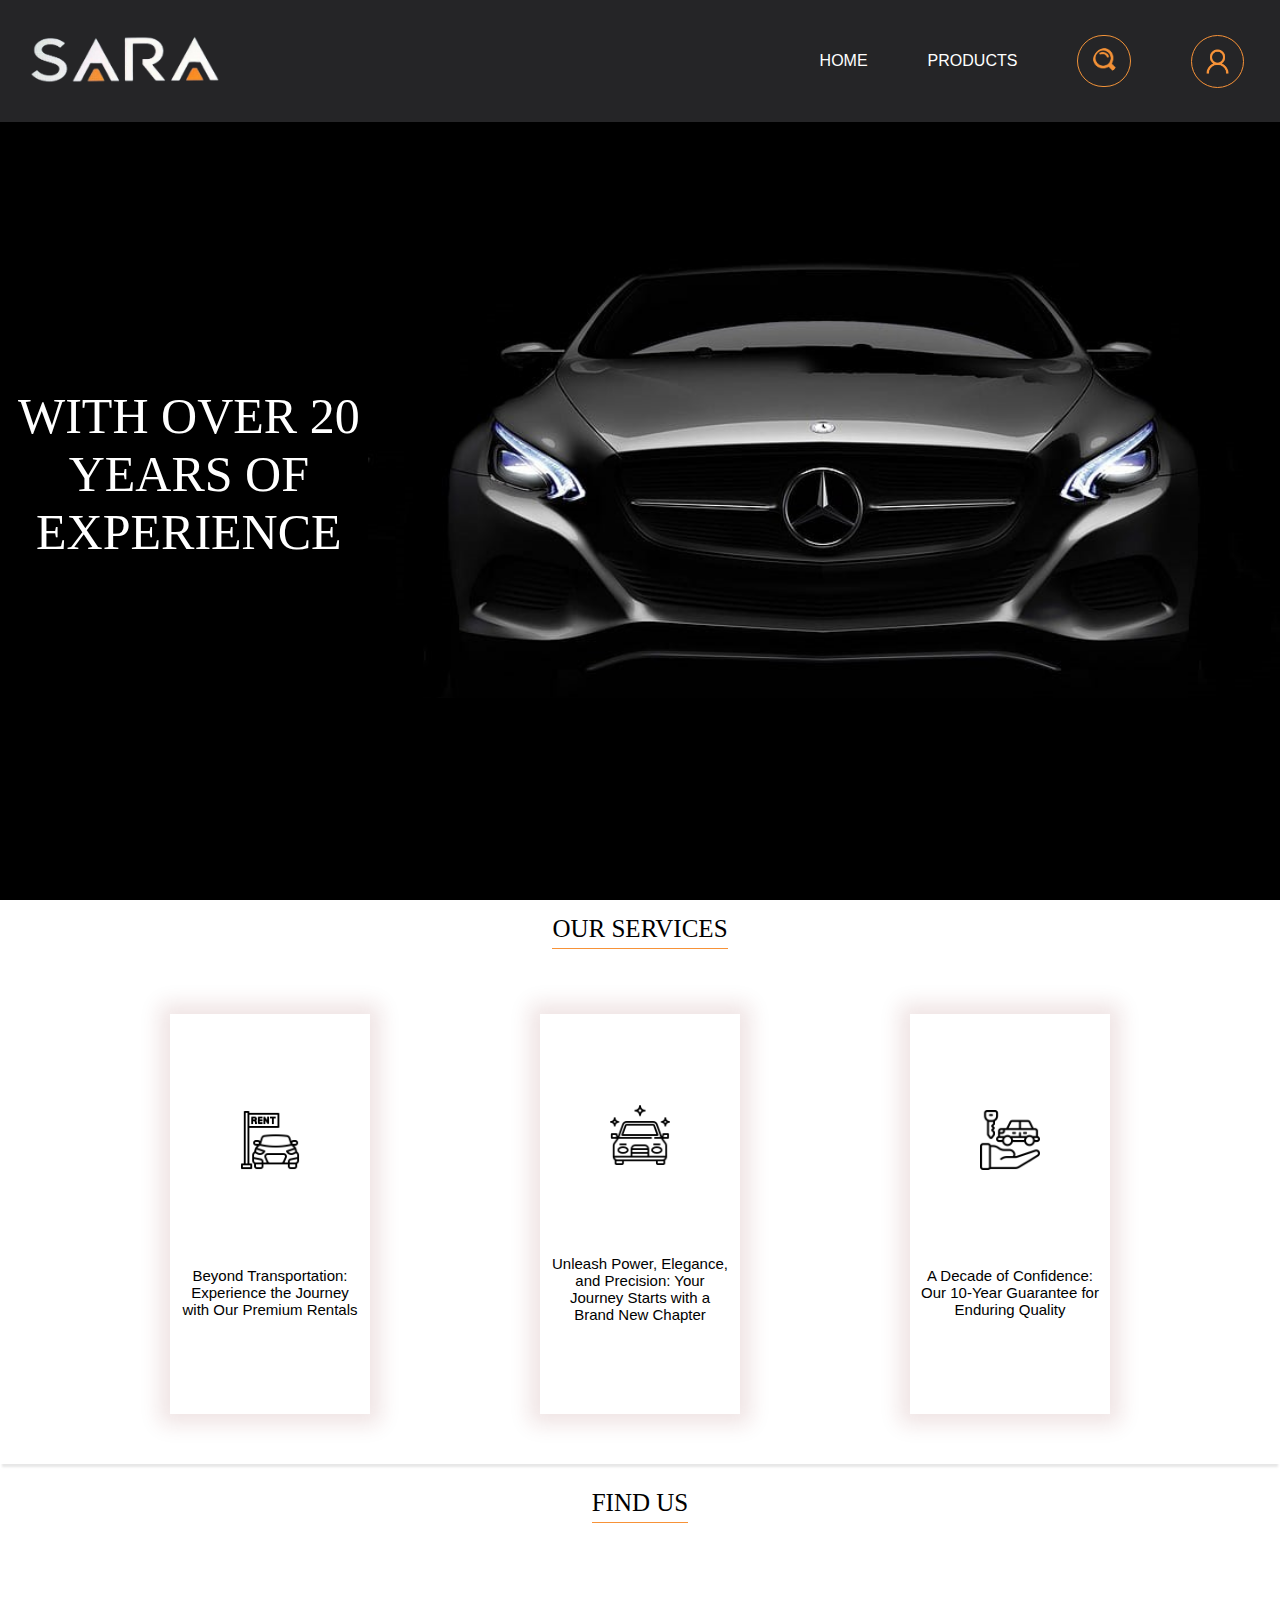
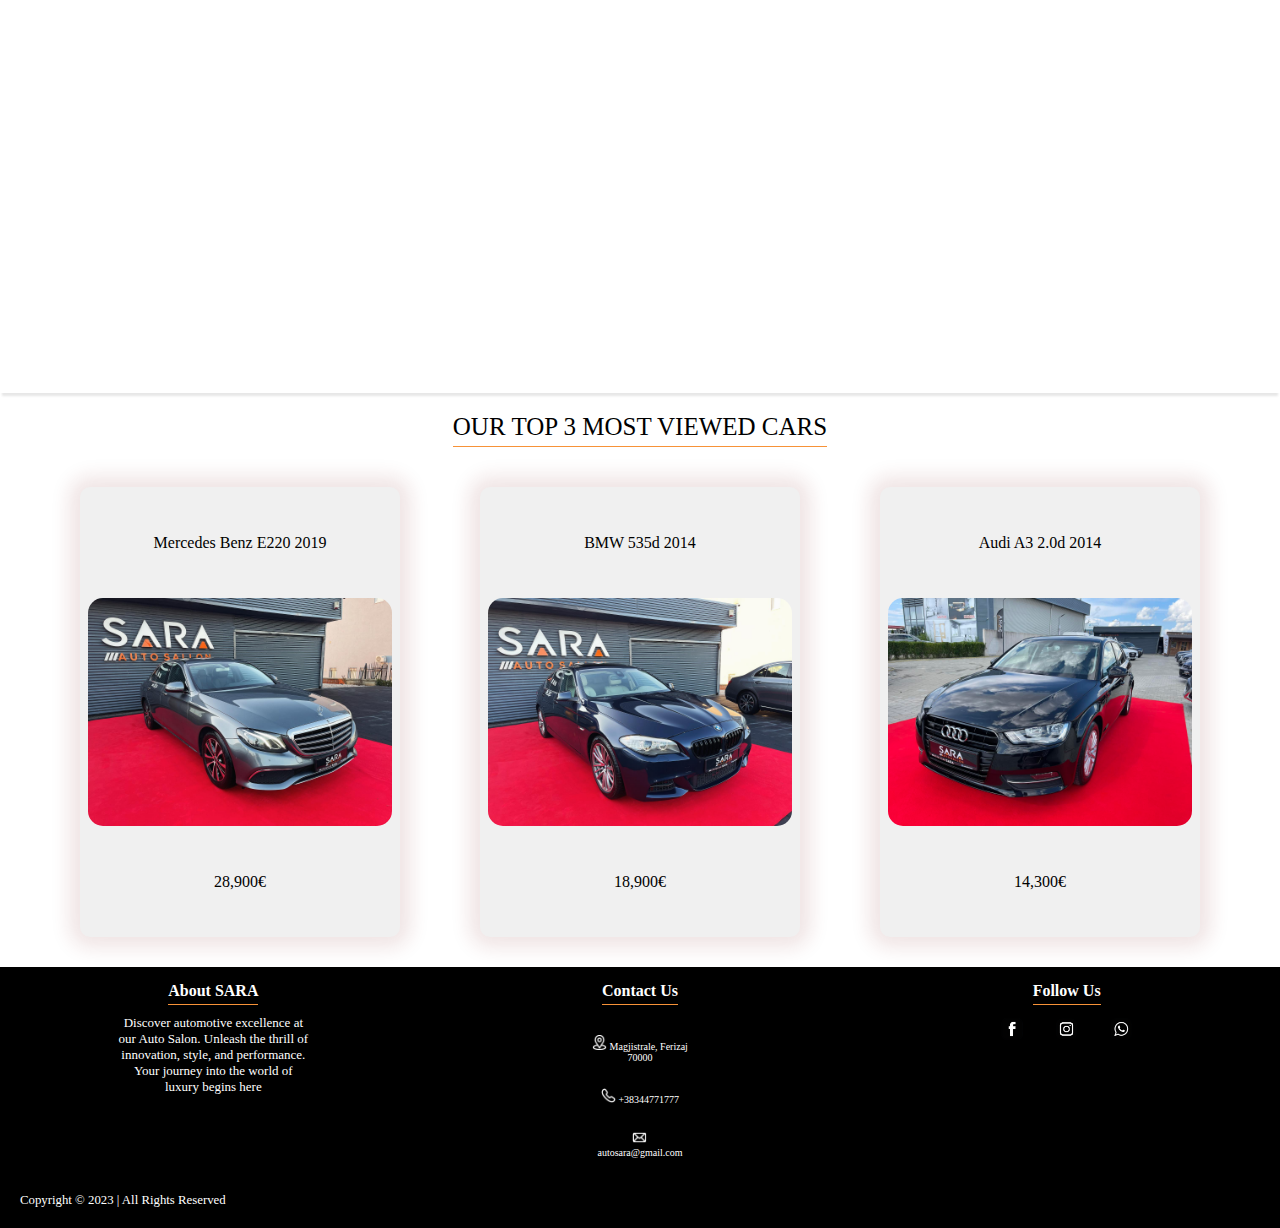
<file: index.html>
<!DOCTYPE html>
<html lang="en">
<head>
    <meta charset="UTF-8">
    <meta name="viewport" content="width=device-width, initial-scale=1.0">
    <title>AutoSalloni Sara</title>
    <link rel="stylesheet" href="style.css">
</head>
<body>
    <header>
        <a href="index.html"><img src="fotot/Sara-logo.png" alt="logo" class="logo"></a>
        <nav>
            <ul class="nav__links">
                <li><a href="index.html">HOME</a></li>
                <li><a href="productList.html">PRODUCTS</a></li>
                <li>
                  <div class = "search-div">
                    <input type="text" class="search_box" placeholder="Search here">
                    <img src="fotot/search_logo.png" alt="serach box logo" class="search-logo">
                  </div>
                </li>
                <li>
                  <a href="log-in.html">
                    <img src="fotot/user-logo.png" alt="user" class="user-logo">
                  </a>
                </li>
            </ul>
        </nav>
    </header>

    <div class="slider-div">
      <!-- <div class="text-slider">
        
      </div> -->
      <p id="p-slider">WITH OVER 20 YEARS OF EXPERIENCE</p>
      <!-- <div class="car-div"> -->
        <img src="fotot/car-slider.jpg" alt="car" id="car-slider">

        <p id = "p-slider2">WE GIVE YOU TRUST AND COMFORT</p>
      <!-- </div> -->

      <!-- <div class="div-dots">
        <span class = "dot" id = "dot1" onclick="leftCar()"></span>
        <span class = "dot" id = "dot2" onclick="rightCar()"></span>
      </div> -->
    </div>


    <div class="introduction">
      <div class="info">

        <div class="serviceDiv">

          <div class="spanDiv">
            <span>OUR SERVICES</span>
          </div>
          <div class="services">
            <!-- <p>OUR SERVICES</p> -->
            <div class="ser">
              <img src="fotot/services/3.png" alt="" class="servImg">
              <p>Beyond Transportation: Experience the Journey with Our Premium Rentals</p>
            </div>
            <div class="ser">
              <img src="fotot/services/2.png" alt="" class="servImg">
              <p>Unleash Power, Elegance, and Precision: Your Journey Starts with a Brand New Chapter</p>
            </div>
            <div class="ser">
              <img src="fotot/services/1.png" alt="" class="servImg">
              <p>A Decade of Confidence: Our 10-Year Guarantee for Enduring Quality</p>
            </div>
          </div>
        </div>
        <div class="map">
          <p>FIND US</p>
          <iframe src="https://www.google.com/maps/embed?pb=!1m18!1m12!1m3!1d2945.2537392624895!2d21.154287375695997!3d42.42233363116564!2m3!1f0!2f0!3f0!3m2!1i1024!2i768!4f13.1!3m3!1m2!1s0x13547f6d26de7507%3A0xb57f0fddeda9ad59!2sAutosallon%20%22Sara%22!5e0!3m2!1sen!2s!4v1700997693167!5m2!1sen!2s" width="600" height="450" style="border:0;" allowfullscreen="" loading="lazy" referrerpolicy="no-referrer-when-downgrade"></iframe>

        </div>


        <div class="trend">
          <div class="trendSpan">
            <span>OUR TOP 3 MOST VIEWED CARS</span>
          </div>
          <div class="carDiv">
            <div class="car">
              <p>Mercedes Benz E220 2019</p>
              <img src="MainPagePhotos/Photo5.jpg" alt="Car photo">
              <p>28,900€</p>
            </div>
            <div class="car">
              <p>BMW 535d 2014</p>
              <img src="MainPagePhotos/Photo6.jpg" alt="Car photo">
              <p>18,900€</p>
            </div>
            <div class="car">
              <p>Audi A3 2.0d 2014</p>
              <img src="MainPagePhotos/Photo9.jpg" alt="Car photo">
              <p>14,300€</p>
            </div>
          </div>
        </div>

        <footer>
          <div class="upDiv">
            <div class="footerDiv">
              <a class="titleFooter">About SARA</a>
              <p class="aboutP">Discover automotive excellence at our Auto Salon. Unleash the thrill of innovation, style, and performance. Your journey into the world of luxury begins here</p>
            </div>
            <div class="footerDiv">
              <a class="titleFooter">Contact Us</a>
              <div class="contact" >
                <!-- <div class="left"> -->
                    
                    
                    
                <!-- </div> -->
                <div class="right"">
                  <p><img src="fotot/contact/Lokacioni.webp" alt="Lokacioni-Logo"> Magjistrale, Ferizaj 70000</p>
                  <p><img src="fotot/contact/Tel.png" alt="Tel logo"> +38344771777</p>
                  <p><img src="fotot/contact/Email.png" alt="Email logo"> autosara@gmail.com</p>
                </div>
                
              </div>
            </div>
            <div class="footerDiv">
              <a class="titleFooter">Follow Us</a>
              <div class="social">
                <a href="#"><img src="fotot/social/facebook.png" alt="facebook"></a>
                <a href="#"><img src="fotot/social/instagram.png" alt="instagram"></a>
                <a href="#"><img src="fotot/social/whatsup.png" alt="whatsup"></a>
              </div>
            </div>
          </div>

          <div class="downDiv">
            <p>Copyright © 2023 | All Rights Reserved</p>
            
          </div>
        </footer>
      </div>
      
    </div>

    

    <script>

      function rightCar(){
        document.getElementById("dot1").style.backgroundColor = "black";
        document.getElementById("dot2").style.backgroundColor = "white";
        let p = document.getElementById("p-slider").style; 
        let car = document.getElementById("car-slider").style;
        car.marginRight = "50%";
        p.display = "none";

      }

      function leftCar(){
        document.getElementById("dot2").style.backgroundColor = "black";
        document.getElementById("dot1").style.backgroundColor = "white";
      }

      let inicialNavSize = document.getElementsByTagName('header')[0].style.height;
      window.addEventListener('scroll', () => {
        if (pageYOffset > 600) {
          document.getElementsByTagName('header')[0].style.height = '30px';        
        }
        else {
          document.getElementsByTagName('header')[0].style.height = inicialNavSize;
          document.getElementsByTagName('header')[0].style.backgroundColor = 'black'  
        }
      })


    </script>

    
    
</body>
</html>
</file>
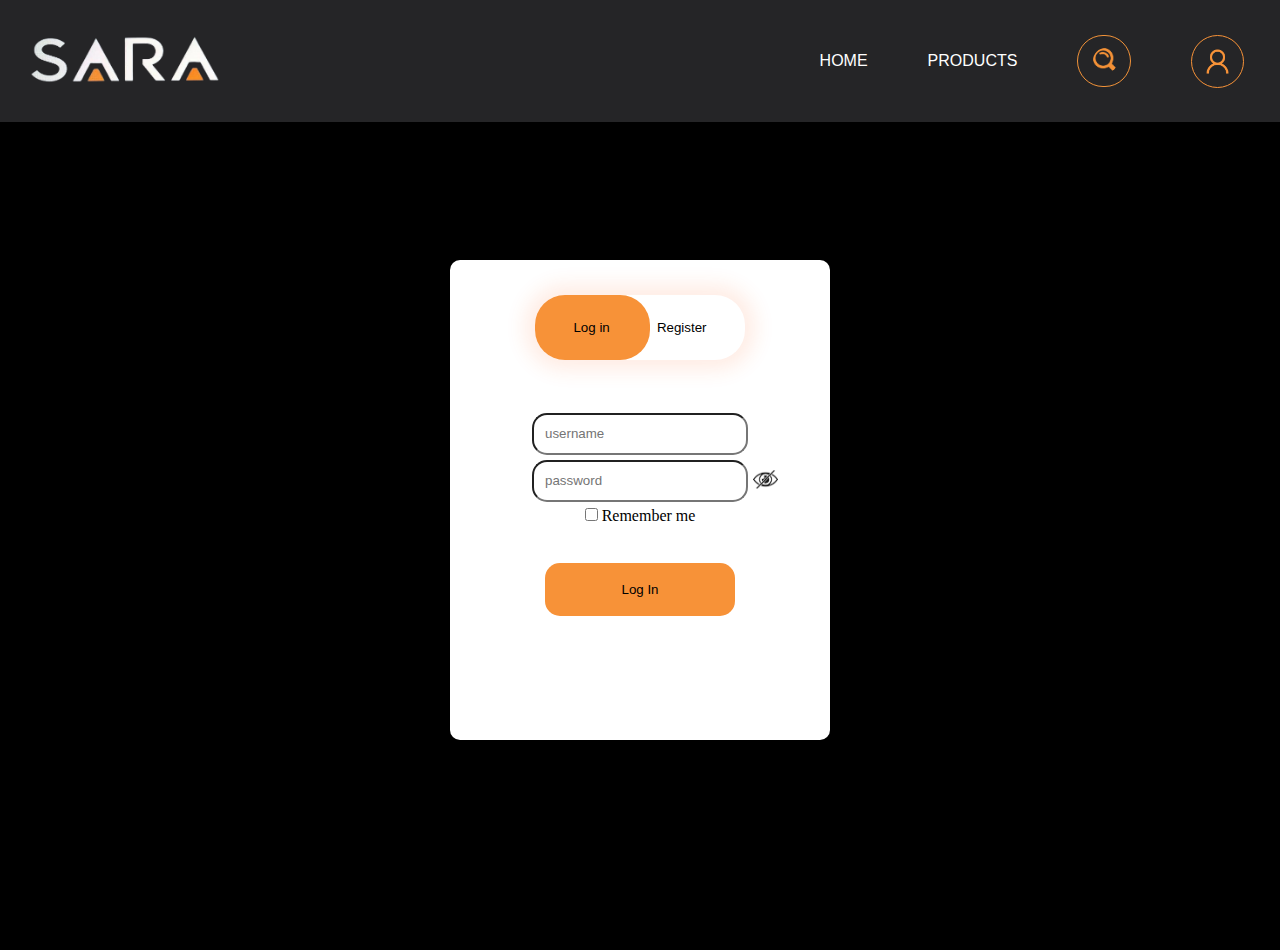
<file: log-in.html>
<!DOCTYPE html>
<html lang="en">
<head>
  <meta charset="UTF-8">
  <meta name="viewport" content="width=device-width, initial-scale=1.0">
  <title>Log in</title>
  <link rel="stylesheet" href="style.css">
</head>
<body>
  <header>
    <a href="index.html"><img src="fotot/Sara-logo.png" alt="logo" class="logo"></a>
    <nav>
        <ul class="nav__links">
            <li><a href="index.html">HOME</a></li>
            <li><a href="productList.html">PRODUCTS</a></li>
            <li>
              <div class = "search-div">
                <input type="text" class="search_box" placeholder="Search here">
                <img src="fotot/search_logo.png" alt="serach box logo" class="search-logo">
              </div>
            </li>
            <li>
              <a href="log-in.html">
                <img src="fotot/user-logo.png" alt="user" class="user-logo">
              </a>
            </li>
        </ul>
    </nav>
</header>


  <div class="container">
    <div class="log-in">
      <div class="shadoww">
        <div class="selected"></div>
        <button class="log-reg-btn" onclick="login()">Log in</button>
        <button class = "log-reg-btn" onclick="register()">Register</button>
      </div>
      
      <br>
      <form action="loginForm" id = "loginForm">
        <input type="text" name="username" class= "login-input" id="usernameLogin" placeholder="username"><br>
        <input type="password" name="password" class= "login-input" id="passwordLogin" placeholder="password">
        
        <img src="fotot/pass-hide.png" alt="can't see" id="hiddenEyeL" onclick="eyeHidden(this)">
        <img src="fotot/pass-unhide.png" alt="can see" id="eyeShownL" onclick="eyeOfSauron(this)">
        <br>
  
        <input type="checkbox" name="remember-me?" >
        <label for="remember-me?">Remember me</label><br>
  
        <button class="submit-btn" id = "login-btn" type="submit">Log In</button>  
      </form>

      <form action="registerForm" id = "registerForm">
        <input type="text" name="username" class= "login-input" id="usernameRegister" placeholder="username"><br>
        <input type="text" name="email" class= "login-input" id="email" placeholder="email">
        <input type="password" name="password" class= "login-input" id="passwordRegister" placeholder="password">
        <img src="fotot/pass-hide.png" alt="can't see" id="hiddenEyeR" onclick="eyeHidden(this)">
        <img src="fotot/pass-unhide.png" alt="can see" id="eyeShownR" onclick="eyeOfSauron(this)">
        
        <br>
  
        <input type="checkbox" name="remember-me?" id="">
        <label for="remember-me?">Keep me logged in</label><br>
  
        <button class="submit-btn" id = "register-btn" type="submit">Register</button>  
      </form>

      </div>
  </div>
  




  <script>



    function login(){
      let divsSelect = document.getElementsByClassName("selected");
      let divSelect = divsSelect[0];
      divSelect.style.marginLeft = '0%';
      document.getElementById('registerForm').style.display = 'none';
      document.getElementById('loginForm').style.display = 'inline';
      perdoruesi.style.border = "2px solid black";
      fjalekalimi.style.border = "2px solid black";
      emailin.style.border = "2px solid black";
      perdoruesi.value = "";
      fjalekalimi.value = "";
      emailin.value = "";
      
    
    }

    function register(){
  
      let divsSelect = document.getElementsByClassName("selected");
      let divSelect = divsSelect[0];
      divSelect.style.marginLeft = '45%';  
      document.getElementById('registerForm').style.display = 'inline';
      document.getElementById('loginForm').style.display = 'none';
      perdoruesiLogin.style.border = "2px solid black";
      fjalekalimiLogin.style.border = "2px solid black";
      perdoruesiLogin.value = "";
      fjalekalimiLogin.value = "";
    

    }

    function eyeHidden(eye){
      if (eye.id == "hiddenEyeL") {
        document.getElementById('passwordLogin').type = 'text';
        eye.style.visibility = 'hidden';
        document.getElementById('eyeShownL').style.visibility = 'visible';

      }else {
        document.getElementById('passwordRegister').type = 'text';
        eye.style.visibility = 'hidden';
        document.getElementById('eyeShownR').style.visibility = 'visible';
      }
    }
    
    function eyeOfSauron(eye){
      if (eye.id == "eyeShownL"){
        document.getElementById('passwordLogin').type = 'password';
        eye.style.visibility = 'hidden';
        document.getElementById('hiddenEyeL').style.visibility = 'visible';
      }else {
        document.getElementById('passwordRegister').type = 'password';
        eye.style.visibility = 'hidden';
        document.getElementById('hiddenEyeR').style.visibility = 'visible';
      }
    }


    const perdoruesiLogin = document.getElementById('usernameLogin');
    const fjalekalimiLogin = document.getElementById('passwordLogin');

    const perdoruesi = document.getElementById('usernameRegister');
    const fjalekalimi = document.getElementById('passwordRegister');

    const emailin = document.getElementById('email'); 
    const formRegister = document.getElementById('registerForm');
    const formLogin = document.getElementById('loginForm');
    formRegister.addEventListener('submit', (e) => {
        e.preventDefault();


        const emailValid = (email) => {
          const emailRegex = new RegExp("[A-Za-z0-9._%+-]+@[A-Za-z0-9.-]+\.[A-Za-z]{1,63}$");
          return emailRegex.test(email.toLowerCase());
        }

        const passValid = (pass) => {
          const passRegex = new RegExp("^(?=.*?[A-Z])(?=(.*[a-z]){1,})(?=(.*[\d]){1,})(?=(.*[\W]){1,})(?!.*\s).{8,}$");
          return passRegex.test(pass);
        }

        let perdoruesiEkziston = () => {
          // Nga databaza
          return true;
        } 


        perdoruesi.style.border = perdoruesi.value === "" || !perdoruesiEkziston() ? "2px solid red" : "2px solid green";
        fjalekalimi.style.border = fjalekalimi.value === "" || !passValid(fjalekalimi.value) ? "2px solid red" : "2px solid green";
        emailin.style.border = emailin.value === "" || !emailValid(emailin.value) ? "2px solid red" : "2px solid green";
    
    })


    formLogin.addEventListener('submit', (e) => {
        e.preventDefault();

        const passValid = (pass) => {
          // Pass nga databaze shikohet a jane te njejte me passin e dhene nga user
        }

        let perdoruesiEkziston = () => {
          // Nga databaza
        } 

        perdoruesiLogin.style.border = perdoruesiLogin.value === "" ? "2px solid red" : "2px solid green";
        fjalekalimiLogin.style.border = fjalekalimiLogin.value === "" ? "2px solid red" : "2px solid green";
    

    })


  </script>

</body>
</html>
</file>
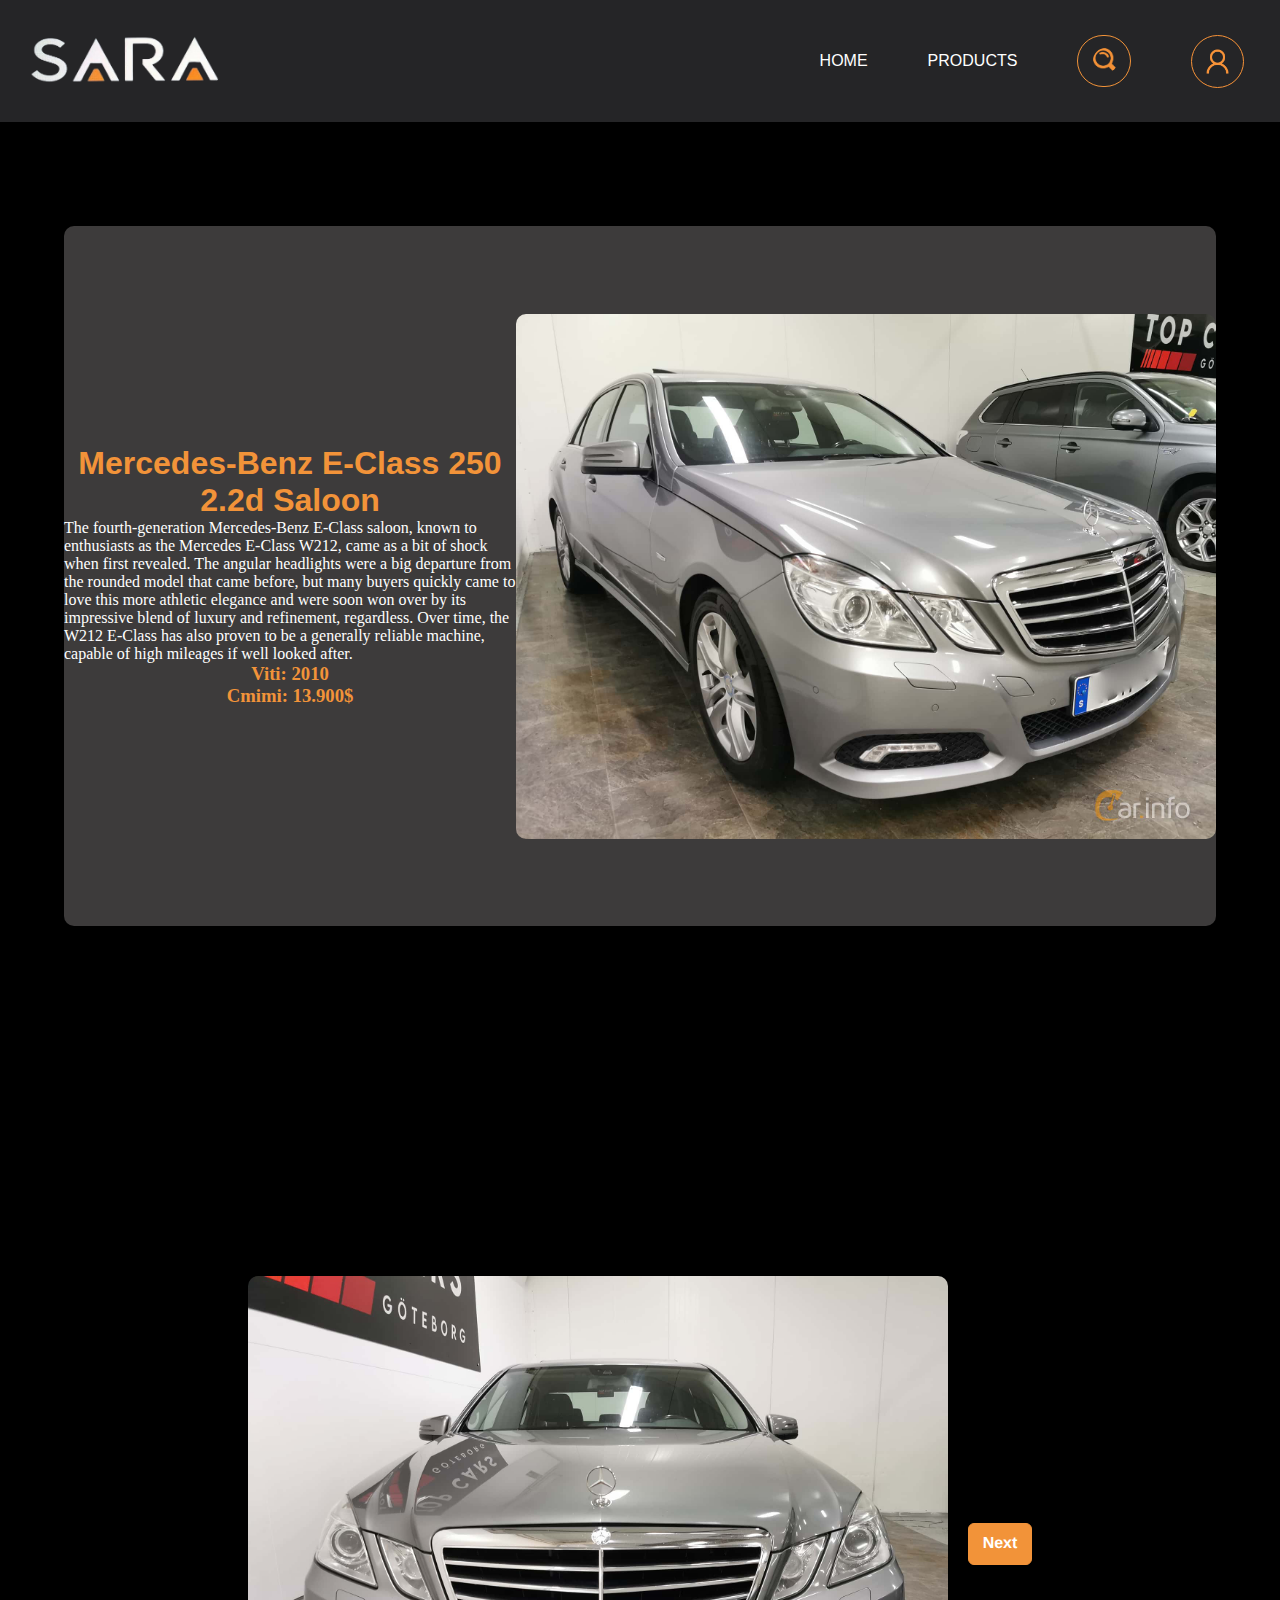
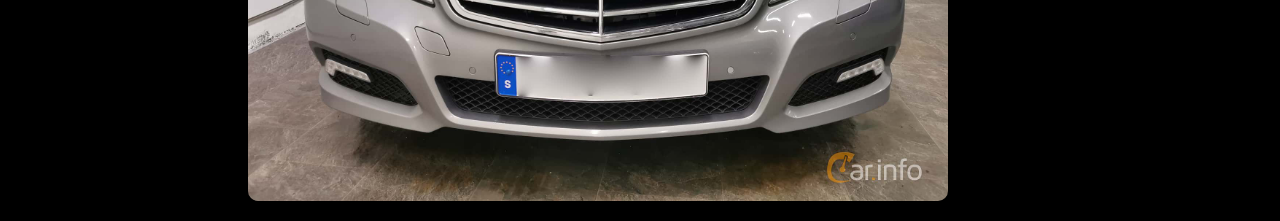
<file: parentCar.html>
<!DOCTYPE html>
<html lang="en">
<head>
    <meta charset="UTF-8">
    <meta name="viewport" content="width=device-width, initial-scale=1.0">
    <title>Document</title>
    <link rel="stylesheet" href="parentStyle.css">
    <link rel="stylesheet" href="style.css">

    <!-- slick slideshow image css  -->
    <!-- <link rel="stylesheet" href="slick/slick.css">
    <link rel="stylesheet" href="slick/slick-theme.css">
    <link rel="stylesheet" href="slideStyle.css"> -->

</head>
<body>
 


    <header>
    <a href="index.html"><img src="fotot/Sara-logo.png" alt="logo" class="logo"></a>
        <nav>
            <ul class="nav__links">
                <li><a href="index.html">HOME</a></li>
                <li><a href="productList.php">PRODUCTS</a></li>
                <li>
                  <div class = "search-div">
                    <input type="text" class="search_box" placeholder="Search here">
                    <img src="fotot/search_logo.png" alt="serach box logo" class="search-logo">
                  </div>
                </li>
                <li>
                  <a href="log-in.html">
                    <img src="fotot/user-logo.png" alt="user" class="user-logo">
                  </a>
                </li>
            </ul>
        </nav>
        </header>
        <main>
      </div>
          <div class="tekstiMeFoto">  
            <div class="teksti">
              <h1 style="display: inline;">Mercedes-Benz E-Class 250 2.2d Saloon</h1>
              <span>The fourth-generation Mercedes-Benz E-Class saloon, known to enthusiasts as the Mercedes E-Class W212, came as a bit of shock when first revealed. The angular headlights were a big departure from the rounded model that came before, but many buyers quickly came to love this more athletic elegance and were soon won over by its impressive blend of luxury and refinement, regardless.

                Over time, the W212 E-Class has also proven to be a generally reliable machine, capable of high mileages if well looked after.</span>
              <h3>Viti: 2010</h3>
              <h3>Cmimi: 13.900$</h3>
              
            </div>
              <!-- <div class="fotoja"> -->
                <img class="" src="parentCarPhotos/SlideShowTest/w212-2.jpg" alt="">
            <!-- </div> -->
            <div class = "product-slider">  
                     

                        
                        
                        
            </div>
          </div>
          <div class = "slide" id ="slide">
            <img src="parentCarPhotos/SlideShowTest/w212-1.jpg" alt="" onclick="openImage('parentCarPhotos/SlideShowTest/w212-1.jpg')">
          <button class = "nextButton"onclick="nextPhoto()">Next</button>

          </div>
          

          
          </div>
          
          </main>
          <div class="imageWrap">
            <div id = "imageWholeScreen" onclick = "clearImage()">
            </div>
          </div>
          
          <script type="text/javascript" src="script.js"></script>
    
</body>
</html>
</file>
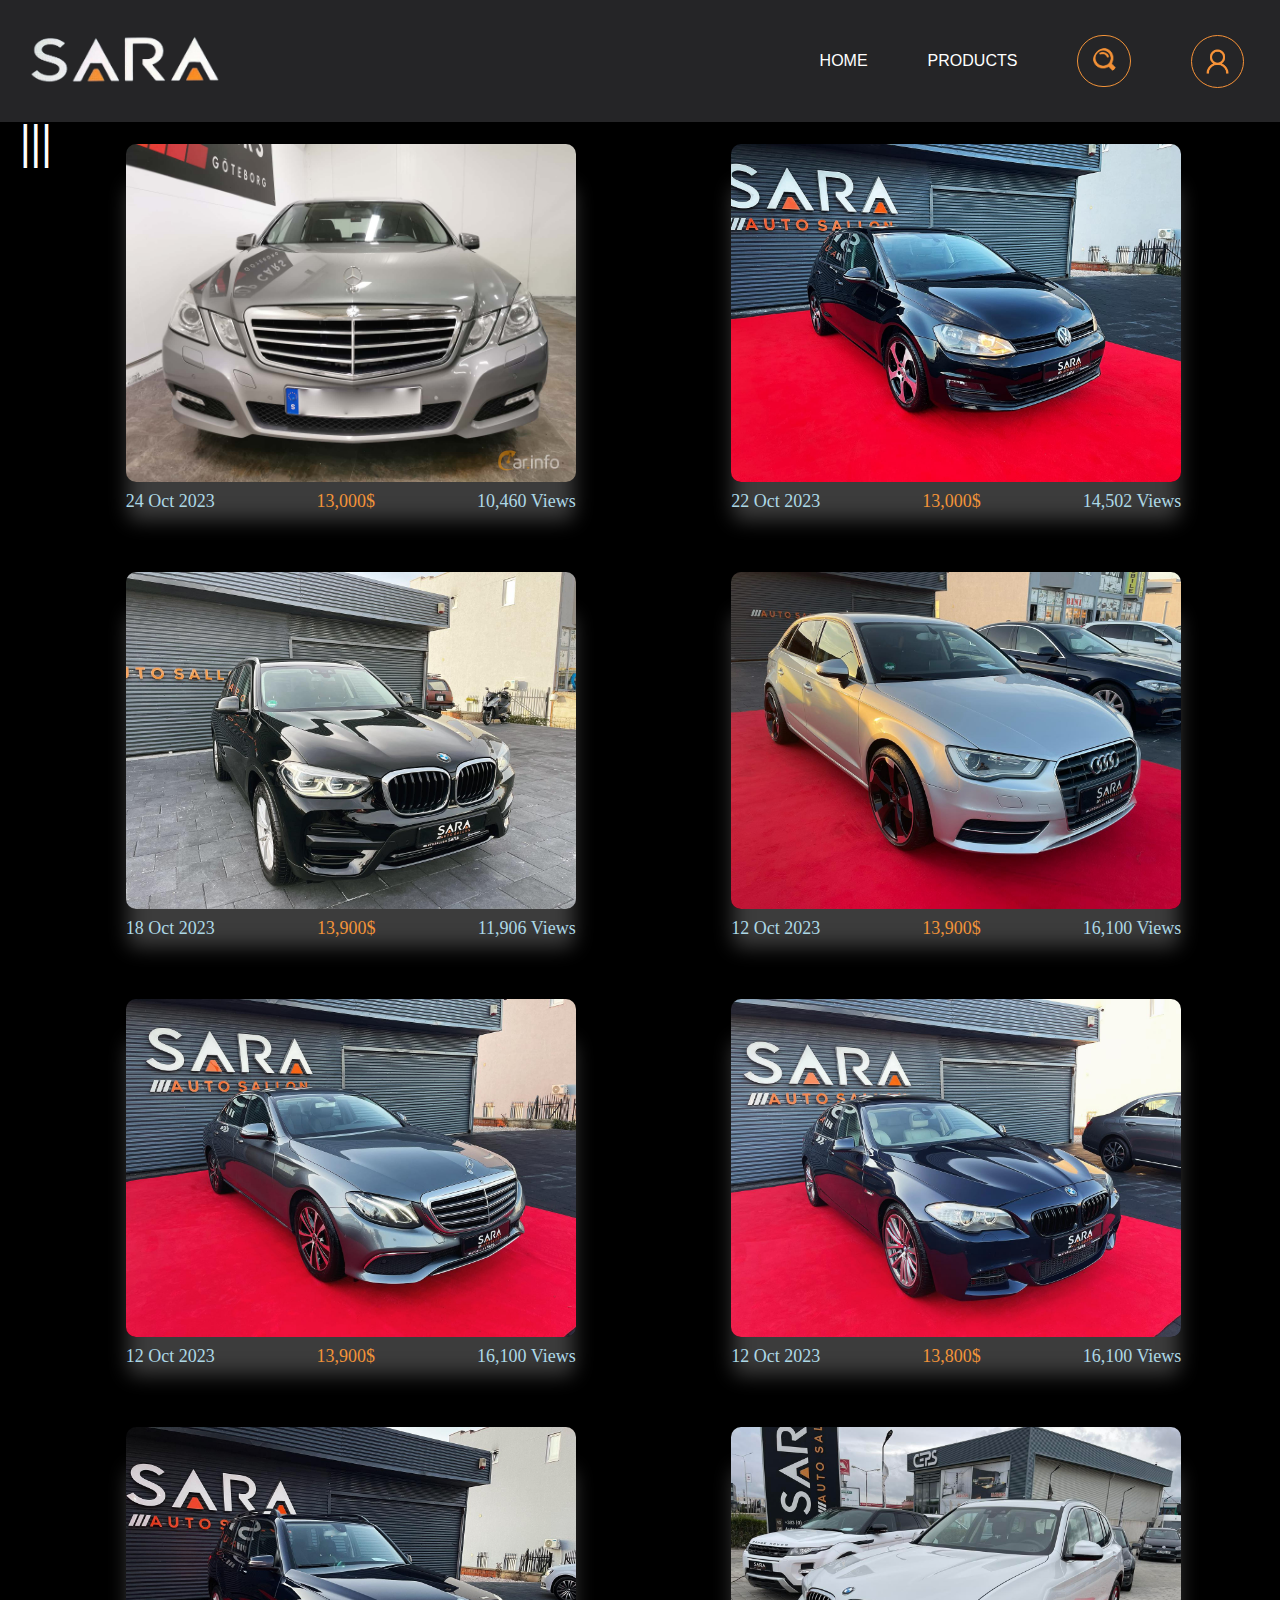
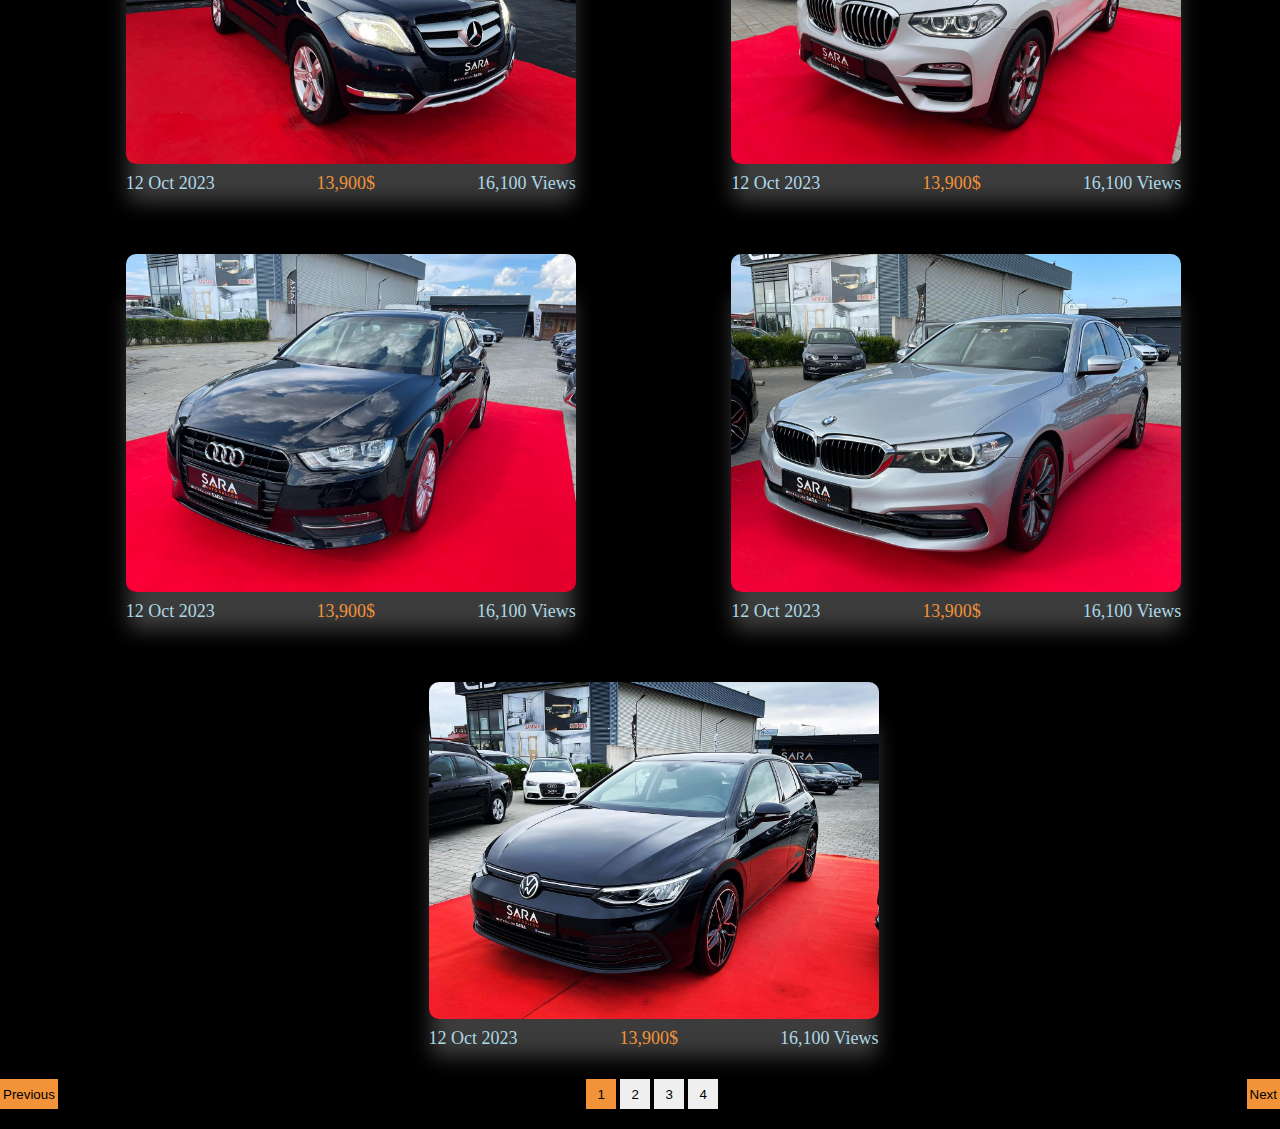
<file: productList.html>
<!DOCTYPE html>
<html lang="en">
<head>
    <meta charset="UTF-8">
    <meta name="viewport" content="width=device-width, initial-scale=1.0">
    <title>Detyra 4</title>
    <link rel="stylesheet" href="style.css">
    <link rel="stylesheet" href="stylePL.css">
</head>
<body>
    <header>
        <a href="index.html"><img src="fotot/Sara-logo.png" alt="logo" class="logo"></a>
        <nav>
            <ul class="nav__links">
                <li><a href="index.html">HOME</a></li>
                <li><a href="productList.html">PRODUCTS</a></li>
                <li>
                  <div class = "search-div">
                    <input type="text" class="search_box" placeholder="Search here">
                    <img src="fotot/search_logo.png" alt="serach box logo" class="search-logo">
                  </div>
                </li>
                <li>
                  <a href="log-in.html">
                    <img src="fotot/user-logo.png" alt="user" class="user-logo">
                  </a>
                </li>
            </ul>
        </nav>
    </header>
    <div class="test">

    <img src="parentCarPhotos/NavBarPush.jpg" class="fakePhoto">
    </div>
    <div id="sideBar">
        <div id = "menu" onclick="filter()">|||</div>
        <div id="options">
        <p>qmimi:</p>
        <input type="number" name="" class="inputLook" placeholder="From">
        <input type="number" name="" class="inputLook" placeholder="To">
        <br>
        <p>kilometrat:</p>
        <input type="number" name="" class="inputLook" placeholder="From">
        <input type="number" name="" class="inputLook" placeholder="To">
        <p>Viti i prodhimit:</p>
        <input type="number" name="" id="inputLook" placeholder="From">
        <p> RKS: </p>
        <input type="radio" name="drone" id="RksPo" value="Po">
        <label for="RksPo" style="color: white;">Po</label>
        <input type="radio" name="drone" id="RksJo" value="Jo">
        <label for="RksJo" style="color: white;">Jo</label>
        <p> Shpejtesite: </p>
        <select name="Shpejtesite" id="Shpejtesite">
            <option value="Automatik">Automatik</option>
            <option value="Manual">Manual</option>
        </select>
    </div>
    </div>
    <main id="mainDiv">
        <div class="photos">
            <div class="rubrika" onclick="window.location='parentCar.html';">
                <img src="parentCarPhotos/SlideShowTest/w212-1.jpg" alt="" class="img" href="parentCar.html">
                <div class="views_date">
                    <p>24 Oct 2023</p>
                    <p style="color: #f29339;">13,000$</p>
                    <p>10,460 Views</p>
                </div>
            </div>
            <div class="rubrika">
                <img src="MainPagePhotos/Photo2.jpg" alt="" class="img">
                <div class="views_date">
                    <p>22 Oct 2023</p>
                    <p style="color: #f29339;">13,000$</p>
                    <p>14,502 Views</p>
                </div>
            </div>
            <div class="rubrika">
                <img src="MainPagePhotos/Photo3.jpg" alt="" class="img">
                <div class="views_date">
                    <p>18 Oct 2023</p>
                    <p style="color: #f29339;">13,900$</p>
                    <p>11,906 Views</p>
                </div>
            </div>
            <div class="rubrika">
                <img src="MainPagePhotos/Photo4.jpg" alt="" class="img">
                <div class="views_date">
                    <p>12 Oct 2023</p>
                    <p style="color: #f29339;">13,900$</p>
                    <p>16,100 Views</p>
                </div>
            </div>
            <div class="rubrika">
                <img src="MainPagePhotos/Photo5.jpg" alt="" class="img">
                <div class="views_date">
                    <p>12 Oct 2023</p>
                    <p style="color: #f29339;">13,900$</p>
                    <p>16,100 Views</p>
                </div>
            </div>
            <div class="rubrika">
                <img src="MainPagePhotos/Photo6.jpg" alt="" class="img">
                <div class="views_date">
                    <p>12 Oct 2023</p>
                    <p style="color: #f29339;">13,800$</p>
                    <p>16,100 Views</p>
                </div>
            </div>
            <div class="rubrika">
                <img src="MainPagePhotos/Photo7.jpg" alt="" class="img">
                <div class="views_date">
                    <p>12 Oct 2023</p>
                    <p style="color: #f29339;">13,900$</p>
                    <p>16,100 Views</p>
                </div>
            </div>
            <div class="rubrika">
                <img src="MainPagePhotos/Photo8.jpg" alt="" class="img">
                <div class="views_date">
                    <p>12 Oct 2023</p>
                    <p style="color: #f29339;">13,900$</p>
                    <p>16,100 Views</p>
                </div>
            </div>
            <div class="rubrika">
                <img src="MainPagePhotos/Photo9.jpg" alt="" class="img">
                <div class="views_date">
                    <p>12 Oct 2023</p>
                    <p style="color: #f29339;">13,900$</p>
                    <p>16,100 Views</p>
                </div>
            </div>
            <div class="rubrika">
                <img src="MainPagePhotos/Photo10.jpg" alt="" class="img">
                <div class="views_date">
                    <p>12 Oct 2023</p>
                    <p style="color: #f29339;">13,900$</p>
                    <p>16,100 Views</p>
                </div>
            </div>
            <div class="rubrika">
                <img src="MainPagePhotos/Photo11.jpg" alt="" class="img">
                <div class="views_date">
                    <p>12 Oct 2023</p>
                    <p style="color: #f29339;">13,900$</p>
                    <p>16,100 Views</p>
                </div>
            </div>
            </div>
        </div>
        <div class="pages">
            <button style="background-color: #f29339; border: none;">Previous</button>
            <div class="numrat">
                <button style="height: 30px; width: 30px; background-color: #f29339; border: inset 0px;">1</button>
                <button style="height: 30px; width: 30px; border: inset 0px;">2</button>
                <button style="height: 30px; width: 30px; border: inset 0px;">3</button>
                <button style="height: 30px; width: 30px; border: inset 0px;">4</button>
            </div>
            <button style="background-color: #f29339;  border: none; ">Next</button>
        </div>
        </main>
        <script type="text/javascript" src="productListScript.js"></script>
        <script>
            console.log('hello world');
        </script>
</body>

</html>
</file>
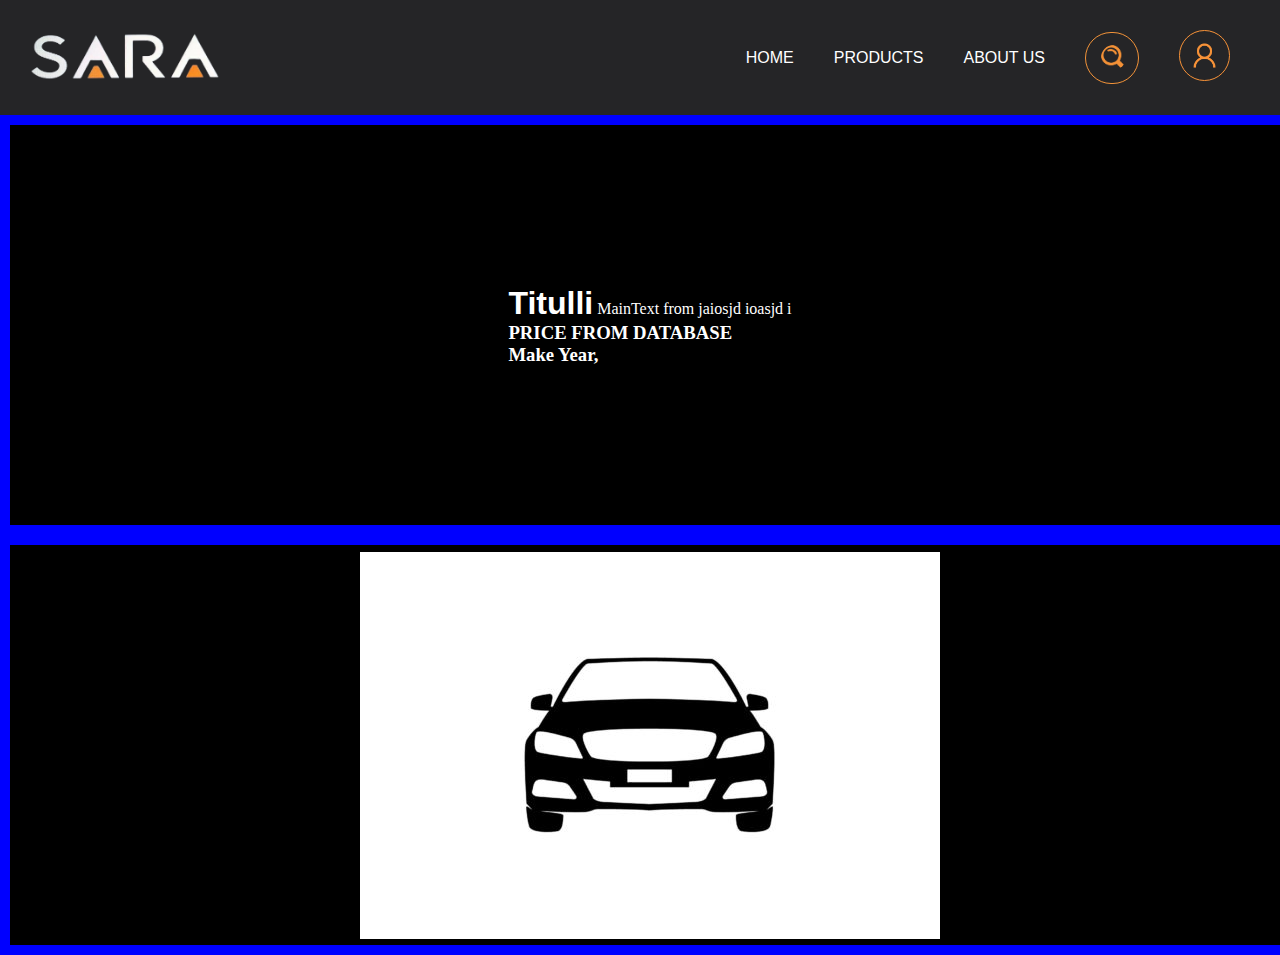
<file: parentCarPhotos/Document.html>
<!DOCTYPE html>
<html lang="en"><head>
<meta http-equiv="content-type" content="text/html; charset=UTF-8"><script type="text/javascript" src="Document_files/___vscode_livepreview_injected_script.es"></script>
    <meta charset="UTF-8">
    <meta name="viewport" content="width=device-width, initial-scale=1.0">
    <title>Document</title>
    <link rel="stylesheet" href="Document_files/style.css">
    <link rel="stylesheet" href="Document_files/parentStyle.css">
</head>
<body>

    <header>
        <a class="logo" href="http://127.0.0.1:3000/index.html"><img src="Document_files/Sara-logo.png" alt="logo"></a>
        <nav>
            <ul class="nav__links">
                <li><a href="http://127.0.0.1:3000/index.html">HOME</a></li>
                <li><a href="#">PRODUCTS</a></li>
                <li><a href="#">ABOUT US</a></li>
                <li>
                  <div class="search-div">
                    <input type="text" class="search_box" placeholder="Search here">
                    <img src="Document_files/search_logo.png" alt="serach box logo" class="search-logo">
                  </div>
                </li>
                <li>
                  <a href="http://127.0.0.1:3000/log-in.html">
                    <img src="Document_files/user-logo.png" alt="user" class="user-logo">
                  </a>
                </li>
            </ul>
        </nav>
        </header>
        <main>
          <div class="tekstiMeFoto">  
            <div class="teksti">
              <h1 style="display: inline;">Titulli</h1>
              <span>MainText from jaiosjd ioasjd i</span>
              <h3>PRICE FROM DATABASE</h3>
              <h3>Make Year,</h3>
            </div>
          </div>
          <div class="tekstiMeFoto">
            <img class="ParentCarPhoto" src="Document_files/noCarExample.jpg" alt="" style="z-index: -1;">
          </div>
          </main>
    

</body></html>
</file>
<file: style.css>
*{
    margin: 0;
    padding: 0;
}
header img{
    max-height: 50px;

    /* margin-left: 20px; */
}
body{
    background-color: black;
}
h1{
    font-family:'Gill Sans', 'Gill Sans MT', Calibri, 'Trebuchet MS', sans-serif;
    text-align: center;
}
header {
    display: flex;
    justify-content: space-between;
    align-items: center;
    padding: 30px;
    background-color: black;
    transition: 0.5s;
    position: fixed;
    z-index: 1;
    width: 98%;
}

header:hover {
  background-color: #252527;
}

  .nav__links {
    list-style: none;
    display: flex;
    /* flex-wrap: wrap; */

  }
  .nav__links a{
    text-decoration: none;
  }
  .nav__links li {
    align-self: center;
    padding: 0px 20px;
    margin-right: 20px;
  }
  .nav__links li a {
    transition: color 0.3s ease 0s;
    color: white;
    font-family: Arial, Helvetica, sans-serif;
    transition: 0.5s;
  }
  
  .nav__links li a:hover {
    font-size: larger;
    color: #f29339;
  }

  .search-div{
    transition: 0.6s;
    border-radius: 40px;
    height: 50px;
    background-color: transparent;
    border: 1px solid;
    border-color: #f29339;
    cursor: pointer;
    display: flex;
  }

  .search-div:hover > .search_box{
    transition: 0.6s;
    width: 150px;
    margin-left: 15px;
  }

  .search_box {
    /* padding: 0, 10px; */
    transition: 0.6s;
    border: none;
    background: none;
    color: white;
    outline: none;
    float: left;
    padding: 0;
    line-height: 15px;
    margin-left: 5px;
    width: 0px;
  }

  .search-logo{
    transition: 0.6s;
    color: #f79238;
    width: 50%;
    height: 50%;
    margin-top: 12px;
    margin-right: 12px;
    margin-left: 10px;
    margin-bottom: 10px;
    border-radius: 50%;
    float: left;
    display: flex;
    justify-content: center;
    align-items: center;
  }


  .user-logo{
    margin-top: 5px;
    border: 1px solid;
    border-color: #f79238;
    border-radius: 50%;
    width: 35px;
    padding: 8px;
    cursor: pointer;
    transition: 0.6s;
  }

  .container {
    display: flex;
    flex-direction: row;
    flex-wrap: nowrap;
    justify-content: center;
    align-items: center;
    align-content: stretch;


    background-color: black;
    /* top: 15%; */
    margin-top: 50px;
    width: 100%;
    height: 100vh;
    position: absolute;   
  }
  
  .log-in{
    border-radius: 10px;
    position: absolute;
    list-style: none;
    width: 380px;
    height: 480px;
    background-color: white;
    top: 50%;
    left: 50%;
    transform: translate(-50%, -50%);
    text-align: center;
    
  }

  

  .log-reg-btn{
    padding: 5.5% 12%;
    background: transparent;
    border: 0px;
    cursor: pointer;
    position: relative;
  }

  .shadoww {
    width: 47.3% ;
    margin: 9.21% auto;
    position: relative;
    box-shadow: 0 0 20px 10px #ff61241f;
    border-radius: 30px;
    padding: 4%;
  }

  .selected {
    top: 0;
    left: 0;
    position: absolute;
    width: 55%;
    height: 100%;
    background: #f79238;
    border-radius: 30px;
    transition: 0.5s;
    /* z-index: -1; */
  }


  .login-input {
    width: 50%;
    padding: 3%;
    border-radius: 15px;
    margin-bottom: 5px;
  }

  #registerForm{
    display: none;
  }

  #hiddenEyeL {
    position: absolute;
    width: 25px;
    margin-top: 10px;
    margin-left: 5px;
    cursor: pointer;
    visibility: visible;
  }

  #eyeShownL{
    position: absolute;
    width: 25px;
    margin-top: 8.5px;
    margin-left: 5px;
    cursor: pointer;
    visibility: hidden;
  }
  #hiddenEyeR {
    position: absolute;
    width: 25px;
    margin-top: 10px;
    margin-left: 5px;
    cursor: pointer;
    visibility: visible;
  }

  #eyeShownR{
    position: absolute;
    width: 25px;
    margin-top: 8.5px;
    margin-left: 5px;
    cursor: pointer;
    visibility: hidden;
  }


  .submit-btn {
    width: 50%;
    margin-top: 10%;
    padding: 5%;
    border-radius: 15px;
    background: #f79238;
    border: none;
    cursor: pointer;
    transition: color 0.3s ease 0s;
    transition: 0.5s;
  }
  .submit-btn:hover{
    color: white;
    font-size: larger;
  }



  .slider-div {
    position: absolute;
    margin-top: 100px;
    width: 100%;
    height: 83%;
    background-color: black;
    
    display: flex;
    justify-content: space-between;
    align-items: center;
    text-align: right;
    
    overflow: hidden;
  }

  #p-slider {
    display: flex;
    color: white;
    font-size: 50px;
    margin-left: 10px;
    /* margin-top: 100px; */
    text-align: center;
    justify-content: center;
    user-select: none;
    transition: margin 4s ease, opacity 2s ease;
  }

  #p-slider2 {
    /* display: flex; */
    color: white;
    font-size: 50px;
    margin-right: 10px;
    display: none;
    
  }

  
  #car-slider {
    display: flex;  
    height: 80%;
    width: auto;
    pointer-events: none;
    user-select: none;
    transition: margin 4s ease, opacity 2s ease;
    /* margin-left: 50%; */
  }

  

  .div-dots {
    position: absolute;
    
    display: flex;
    flex-direction: row;
    flex-wrap: nowrap;
    justify-content: center;
    align-items: flex-end;
    align-content: stretch;
  
    width: 100%;
    height: 50px;
    top: 90%;
  }

  #dot1{
    background-color: white;
    border-radius: none;
  }

  .dot {
    cursor: pointer;
    height: 15px;
    width: 15px;
    margin: 0 10px;
    border: 1px solid;
    border-color: #f79238;
    border-radius: 50%;
    transition: background-color 0.6s ease;
    display: flex;
    }


  .introduction {
    position: absolute;
    display: flex;
    display: flex;
    flex-direction: row;
    flex-wrap: nowrap;
    justify-content: center;
    align-items: flex-start;
    align-content: center;
    top: 100%;
    background-color: rgb(182, 182, 182);
    width: 100%;
    /* height: 500%; */
  }

  .info {
    /* display: flex; */
    width: 100%;
    height: 100%;
    background-color: white;
    display: flex;
    flex-direction: column;
    flex-wrap: nowrap;
    justify-content: flex-start;
    align-items: center;
    align-content: center;
    gap: 5px;
  }

  .map {
    display: flex;
    flex-direction: column;
    flex-wrap: nowrap;
    justify-content: center;
    align-items: center;
    width: 100%;
    height: auto;
    background-color: white;
    box-shadow: 0 5px 2px -2px #3a39391f;
   
  }

  .map p {
    margin-bottom: 20px;
    margin-top: 20px;
    color: black;
    font-size: 25px;
    /* box-shadow: 0 5px 2px -2px #ff61241f; */
    
    border-bottom: 1px solid #f79238;
    padding-bottom: 5px;
  }

  .map iframe {
    width: 100%;
    /* margin-bottom: 50px; */

  }

  .serviceDiv{
    width: 100%;
    box-shadow: 0 5px 2px -2px #3a39391f;
  }

  .spanDiv{
    display: flex;
    flex-direction: column;
    flex-wrap: nowrap;
    justify-content: center;
    align-items: center;
    width: 100%;
    /* height: 15px; */
    /* background-color: red; */
  }
  .spanDiv span {
    margin-top: 15px;
    margin-bottom: 15px;
    text-align: center;
    font-size: 25px;
    color: black;
    /* box-shadow: 0 5px 2px -2px #ff61241f; */
    
    border-bottom: 1px solid #f79238;
    padding-bottom: 5px;
  }

  .services{
    display: flex;
    flex-direction: row;
    justify-content: space-evenly;
    align-items: center;
    align-content: center;
    background-color: white;
    width: 100%;
    height: 500px;
  }

  .ser{
    display: flex;
    flex-direction: column;
    flex-wrap: nowrap;
    justify-content: space-evenly;
    align-items: center;
    align-content: stretch;
    background-color: white;
    height: 80%;
    width: 200px;
    box-shadow: 0 0 20px 10px #7f1b1b1f;

  }

  .ser p {
    font-size: 15px;
    text-align: center;
    margin-left: 10px;
    margin-right: 10px;
    font-family: 'Segoe UI', Tahoma, Geneva, Verdana, sans-serif;
  }

  .servImg {
    width: 30%;
  }

  .trend {
    width: 100%;
  }

  .trendSpan {
    display: flex;
    flex-direction: column;
    flex-wrap: nowrap;
    justify-content: center;
    align-items: center;
    width: 100%;
  }

  .trendSpan span{
    margin-top: 15px;
    margin-bottom: 15px;
    text-align: center;
    font-size: 25px;
    color: black;
    /* box-shadow: 0 5px 2px -2px #ff61241f; */
    
    border-bottom: 1px solid #f79238;
    padding-bottom: 5px;

  }

  .carDiv {
    display: flex;
    flex-direction: row;
    justify-content: space-evenly;
    align-items: center;
    align-content: center;
    background-color: white;
    width: 100%;
    height: 500px;
  }


  .car {
    display: flex;
    flex-direction: column;
    flex-wrap: nowrap;
    justify-content: space-evenly;
    align-items: center;
    align-content: stretch;
    background-color: rgb(240, 240, 240);
    height: 90%;
    width: 25%;
    border-radius: 10px;
    box-shadow: 0 0 20px 10px #7f1b1b1f;
  }


  .car img {
    max-width: 95%;
    border-radius: 15px;
  }

  footer {
    display: flex;
    flex-direction: column;
    flex-wrap: nowrap;
    justify-content: space-around;
    align-items: stretch;
    width: 100%;
  }

  .upDiv {
    display: flex;
    flex-direction: row;
    flex-wrap: nowrap;
    justify-content: space-around;
    align-items: baseline;
    background-color: black;
    /* height: 150px; */
  }

  .footerDiv{
    color: white;
    width: 15%;
    text-align: center;
    margin-top: 15px;
    margin-bottom: 15px;
  }

  .footerDiv p {
    margin-top: 15px;
  }

  .contact {
    display: flex;
    flex-direction: row;  
    flex-wrap: nowrap;
    justify-content: center;
    align-items: stretch;
    align-content: stretch;
    margin-top: 10px;
  }

  .left {
    display: flex;
    flex-direction: column;
    flex-wrap: nowrap;
    justify-content: center;
    align-items: center;
    align-content: stretch;
    width: 50%;
  }

  .contact img {
    width: 15px;
    padding-top: 10px;
    /* margin: 3px; */
  }

  .right {
    display: flex;
    flex-direction: column;
    flex-wrap: nowrap;
    justify-content: center;
    align-items: center;
    align-content: flex-start;
    width: 50%;
  }

  .right p {
    /* text-align: center; */
    font-size: 10px;
    /* margin-bottom: 2px; */
  }


  .titleFooter {
    font-weight: bold;
    border-bottom: 1px solid #f79238;
    padding-bottom: 5px;
    
  }

  .social {
    display: flex;
    flex-direction: row;
    flex-wrap: nowrap;
    justify-content: space-evenly;
    align-items: center;
    align-content: stretch;
    margin-top: 10px;
    /* background-color: red; */
  }

  .social a {
    max-width: 15%;
  }

  .social a img {
    max-width: 100%;
  }

  

  .downDiv {
    display: flex;
    flex-direction: row;
    flex-wrap: nowrap;
    justify-content: space-between;
    align-items: center;
    background-color: black;
  }
  .downDiv p {
    /* margin-left: 15px;
    margin-right: 15px; */
    color: white;
    margin: 20px;
    font-size: 80%;
  }

  .aboutP {
    font-size: 13px;
  }

  



  

  ::-webkit-scrollbar {
    width: 12px;
  }
  
  ::-webkit-scrollbar-thumb {
    background-color: #f79238; 
    border-radius: 10px;
  }
  
  ::-webkit-scrollbar-track {
    background-color: black; 
    /* height: 100%; */
  }

  ::-webkit-scrollbar-corner { 
    background: rgba(0,0,0,0.5); 
  }


  @media (max-width : 1800px) {
    #car-slider {
      height: 60%;
    }
  }

  @media (max-width : 1200px) {
    

    .nav__links li a {
      font-size: 15px;
    }

    .nav__links li {
      padding: 0px 15px;
    }

    #car-slider {
      height: 40%;
      transition: 0.2s;
    }

    .logo {
      width: 100px;
      height: auto;
      transition: 0.2s;
    }

    #p-slider {
      font-size: 30px;
      transition: 0.2s;
    }




  }

  @media (max-width : 700px) {

    .carDiv {
      display: flex;
      flex-direction: column;
      justify-content: space-evenly;
      align-items: center;
      align-content: stretch;
    }

    .services{
      display: flex;
      flex-direction: column;
      justify-content: space-around;
      align-items: center;
      align-content: center;
      background-color: white;
      width: 100%;
      height: 80%;

      /* height: 500px; */
    }
    .services p{
        font-size: small;
    }
    .services img{
      max-width: 20%;
    }
    .serviceDiv {
      height: 800px;
    }
    .ser {
      max-height: 200px;
    }
    .carDiv {
      display: flex;
      flex-direction: column;
      justify-content: space-around;
      align-items: center;
      align-content: center;
      background-color: white;
      width: 100%;
      height: 1000px;
      
    }
    .car {
      width: 280px;
      height: 300px;
      
    }
    .car p {
      text-align: center;
    }
    

    
    .aboutP {
      font-size: 10px;
    }

    .downDiv p {
      font-size: 10px;
    }



    .nav__links li a {
      font-size: 14px;
      transition: 0.2s;
    }

    .user-logo {
      margin-top: 3px;
      width: 15px;
      height: auto;
      padding: 5px;
      transition: 0.2s;
    }

    .logo {
      width: 80px;
      height: auto;
      transition: 0.2s;
    }

    .search-div {
      width: 25px;
      height: 25px;
    }


    .search-logo{
      width: 13px;
      height: 13px;
      margin-left: 2px;
      margin-top: 6px;
      margin-right: 0px;
    }

    .search-div:hover > .search_box{
      width: 68px;
      font-size: 10px;
      /* margin-left: 15px; */
    }

    #p-slider {
      font-size: 15px;
      transition: 0.2s;
    }

    #car-slider {
      height: 30%;
      transition: 0.2s;
    }


    .search-div:hover{
      width: 100px;
    }

    
    .log-in {
      width: 250px;
      height: 350px;
    }

    .log-reg-btn {
      font-size: 8px;
    }

    #hiddenEyeL {
      width: 15px;
    }
  
    #eyeShownL{
      width: 15px;
    }

    #hiddenEyeR {
      width: 15px;
    }
  
    #eyeShownR{
      width: 15px;
    }

    

  }
  @media (max-width : 600px) {
    .nav__links li a {
      font-size: 11px;
      transition: 0.2s;
    }

    .nav__links{
      display: flex;
      flex-direction: row;
      flex-wrap: wrap;
      /* justify-content: space-between; */
      align-items: baseline;
      align-content: stretch;
    }

    .nav__links li {
      align-self: center;
      padding: 0px 8px;
      margin-right: 20px;
    }

    .user-logo {
      margin-top: 3px;
      width: 10px;
      height: auto;
      padding: 3px;
      transition: 0.2s;
    }

    .logo {
      max-width: 50px;
      max-height: 40px;
      transition: 0.2s;
    }

    .search-div {
      width: 17px;
      height: 17px;
    }

    .search-logo{
      width: 10px;
      height: 10px;
      margin-left: 0px;
      margin-top: 4px;
      margin-right: 0px;
      
    }

    .search-div:hover > .search_box{
      width: 20px;
      font-size: 10px;
      /* margin-left: 15px; */
    }

    
    .search-div:hover{
      width: 50px;
    }

    #p-slider {
      font-size: 15px;
      transition: 0.2s;
    }

    #car-slider {
      margin-top: 100px;
      height: 20%;
      transition: 0.2s;
    }

    .slider-div{
      display: flex;
      flex-direction: column;
      flex-wrap: nowrap;
      justify-content: center;
      /* align-items: stretch;
      align-content: stretch; */
    }


  }
  @media (pointer:none), (pointer:coarse){
    .nav__links li a:hover {
      color: #f29339;
    }
    
  }
</file>
<file: parentStyle.css>
p, h3, span{
    color: white;
}
h1{
	color: #f29339;
}
h3{
	color: #f29339;
}

.teksti{
	display: flex;
	flex-direction: column;
	flex-wrap: wrap;
	justify-content: center;
	align-items: center;
	align-content: center;
}
.nextButton{
	background: #f29339;
	border: 1px solid #f29339;
	border-radius: 6px;
	box-shadow: rgba(0, 0, 0, 0.1) 1px 2px 4px;
	box-sizing: border-box;
	color: #FFFFFF;
	cursor: pointer;
	display: inline-block;
	font-family: nunito,roboto,proxima-nova,"proxima nova",sans-serif;
	font-size: 16px;
	font-weight: 800;
	line-height: 16px;
	min-height: 40px;
	outline: 0;
	padding: 12px 14px;
	text-align: center;
	text-rendering: geometricprecision;
	text-transform: none;
	user-select: none;
	-webkit-user-select: none;
	touch-action: manipulation;
	vertical-align: middle;
	margin-top: 10px;
	
}
input[type=button] {
    font-family: Arial, Helvetica, sans-serif;

}

.tekstiMeFoto{
	width: 90%;
	height: 700px;
	position: relative;
	top: 55%;
	margin-top: 30%;
    left: 50%;
    transform: translate(-50%, -50%);
	border-radius: 10px;
	display: inline-flex;
	flex-direction: row;
	flex-wrap: nowrap;
	justify-content: center;
	align-items: center;
	align-content: stretch;
	background-color: #3d3b3b;
	
}
.tekstiMeFoto span{
	display: block;
	max-width: 500px;
}
img{
	max-width: 700px;
	border-radius: 10px;
	/* content:url(MainPagePhotos/Photo1.jpg); */
}
.slide{
	display: flex;
	flex-direction: row;
	flex-wrap: nowrap;
	justify-content: center;
	align-items: center;
	align-content: stretch;
	margin-bottom: 20px;

}
.slide button{
	margin-left: 20px;
}
.slide img{
	/* width: 1500px; */
	border-radius: 10px;
	/* content:url(MainPagePhotos/Photo1.jpg); */
}
.product-slider{
	
	max-width: 21%;
}
.slick-track
{
    display: flex !important;
}

.slick-slide
{
    height: inherit !important;
}
@media (max-width : 1500px){
.tekstiMeFoto{
	margin-top: 45%;
}
}
@media (max-width : 1000px){
    img{
        max-width: 350px;
        transition: 0.2s;
        /* max-height: 236px; */
    }
    .teksti h1,span,h3{
        font-size: medium;
        transition: 0.2s;
    }
	.tekstiMeFoto{
		height: 400px;
		top: 40%;
	}
	.product-slider{
		max-width: 30%;
	}
    

}
@media (max-width : 700px){
    img{
        max-width: 350px;
        transition: 0.2s;
        /* max-height: 236px; */
    }
    .teksti h1,span,h3{
        font-size: small;
        transition: 0.2s;
    }

	.tekstiMeFoto{
		height: 300px;
		top: 35%;
	}
	.product-slider img{
		width: 1000px;
	}
    
}
@media (max-width : 700px){
    img{
        max-width: 150px;
        transition: 0.2s;
        /* max-height: 236px; */
    }
    .teksti h1,span,h3{
        font-size: xx-small;
        transition: 0.2s;
    }

	.tekstiMeFoto{
		height: 200px;
		flex-direction: column;
		top: 30%;
	}

}
@media (max-width : 500px){
    img{
        max-width: 150px;
        transition: 0.2s;
        /* max-height: 236px; */
    }
    .teksti h1,span,h3{
        font-size: xx-small;
        transition: 0.2s;
    }

	.tekstiMeFoto{
		height: 200px;
		flex-direction: column;
		top: 30%;
	}

}
</file>
<file: slideStyle.css>
.product-slider{
    width: inherit;
	height: 700px;
	position: absolute;
	top: 1000px;
    left: 50%;
    transform: translate(-50%, -50%);
	display: inline-flex;
	flex-direction: row;
	flex-wrap: wrap;
	justify-content: center;
	align-items: center;
	align-content: center;
}
.slide img{
	max-width: 700px;
}
.slick-slider{
	max-height: 40%;
}
.slick-dots li button::before {
    font-size: 16px;
    color: #f6ab64;
    opacity: 0.7;
	margin-bottom: 20px;
  }


  .slick-dots li.slick-active button::before {
    color: #ff7b00;
    opacity: 1;
  }
  .slick-prev:before{
	color: #f29339;
  }
  .slick-next:before{
	color: #f29339;
  }
/* #imageWrap{
	display: flex;
	justify-content: center;
	flex-direction: column;
	align-items: center;
	text-align: center;
    position: fixed;
    left: 0px;
    top: 200px;
    z-index: 100;
	width: 100%;
	height: 100%;
} */
#imageWholeScreen{
	/* visibility: hidden;
	position: fixed;
	
    width: 100%;
    height: 100%;
    background: rgba(51,51,51,0.7);
    z-index: 10; */
	
}
#imageWholeScreen img{
	transform: scale(1.8);
}
@media (max-width : 2000px) {
	.product-slider{
		top: 1000px;
		width:inherit;
	}
	.slide img{
		max-width: 350px;
	}
}
@media (max-width : 1500px) {
	.product-slider{
		top: 1000px;
		width: inherit;
	}
	.slide img{
		max-width: 300px;
	}
}
@media (max-width : 1000px) {
	.product-slider{
		top: 800px;
		width: inherit;
	}
	.slide img{
		max-width: 250px;
	}
	#imageWholeScreen img{
		transform: scale(2.0);
	}
}
@media (max-width : 700px) {
	.product-slider{
		top: 500px;
		width: inherit;
	}
	.slide img{
		max-width: 100px;
	}
	#imageWholeScreen img{
		transform: scale(2.3);
	}
}
@media (max-width : 500px) {
	.product-slider{
		top: 300px;
		width: inherit;
	}
	.slide img{
		max-width: 100px;
	}
	#imageWholeScreen img{
		transform: scale(2.6);
	}
}
</file>
<file: stylePL.css>
.headerContainer,.logoAndCatalog{
	display: flex;
	flex-direction: row;
	flex-wrap: wrap;
	justify-content: flex-start;
	align-items: stretch;
	align-content: space-between;
}
.logoAndCatalog{
    width: 80%;
}
.photos img{
    max-width: 450px;
    /* max-height: 236px; */
}
.catalog{
    color: lightskyblue;
    font-family: 'Lucida Sans', 'Lucida Sans Regular', 'Lucida Grande', 'Lucida Sans Unicode', Geneva, Verdana, sans-serif;
    margin-left: 5px;
}
  
.lista{
    
        display: flex;
        flex-direction: row;
        flex-wrap: wrap;
        justify-content: flex-start;
        align-items: stretch;
        align-content: space-between;
        list-style-type: none;
}
.lista li{
    margin-right: 10px;
}
.bgPhoto{
    background-image: url(hero.jpg);
    background-size: 100% 100%;
    height: 300px;
}
.bgPhoto {
    display: flex;
	flex-direction: row;
	flex-wrap: wrap;
	justify-content: center;
	align-items: stretch;
	align-content: center;
}
.latestVideos{
    display: flex;
	flex-direction: row;
	flex-wrap: wrap;
	justify-content: flex-start;
	align-items: stretch;
	align-content: space-between;
    }
.latestVideos p{
    color: lightblue;
}
.paragrafi1{
    font-size: larger; font-weight: bolder; width: 90%;
}
.photos{
	display: flex;
	flex-direction: row;
	flex-wrap: wrap;
	justify-content: space-evenly;
	align-items: stretch;
	align-content: space-evenly;
}
.rubrika{
    margin: 30px;
    margin-left: 57px;
    
}
.rubrika img{
    border-radius: 10px;
    box-shadow: 0 40px 20px -2px rgb(60, 60, 60);
    transition: all .2s ease-in-out;
}
.rubrika img:hover{
    max-width: 500px;
}
.views_date{
	display: flex;
	flex-direction: row;
	flex-wrap: wrap;
	justify-content: space-between;
	align-items: stretch;
	align-content: space-between;
    color: lightblue;
}
.pages{
	display: flex;
	flex-direction: row;
	flex-wrap: wrap;
	justify-content: space-between;
	align-items: stretch;
	align-content: space-between;
    margin-bottom: 20px;
}
footer{
    background-color: #252527
}
.f{
	display: flex;
	flex-direction: row;
	flex-wrap: wrap;
	justify-content: space-evenly;
	align-items: baseline;
	align-content: stretch;
}

.footermain{
        display: flex;
        flex-direction: row;
        flex-wrap: wrap;
        justify-content: space-evenly;
        align-items: baseline;
        align-content: stretch;
}
.footerleft{
    max-width: 10%;
}
.f h2{
    color: #f29339;
}
.footermain p{
    color: rgb(119, 119, 119);
}
.fundi{
    display: flex;
        flex-direction: row;
        flex-wrap: wrap;
        justify-content: space-evenly;
        align-items: baseline;
        align-content: stretch;
}
.fundi p{
    color: rgb(119, 119, 119);
}
button{
    padding: 3px;
}
#options{
    opacity: 1;
    display: block;
    left: -300px;
    width: 15%;
    position: absolute;
    margin-top: 5%;
    transition: all 0.5s;
    -webkit-transition: all 0.5s;
}
#options.slideIn{
    opacity: 1;
    left: 0px;
}
#mainDiv{
    margin-left: 0%;
    transition: all 0.5s;
    -webkit-transition: all 0.5s;
}
#options p{
    margin-left: 5%;
    color: white;
    margin-top: 2%;
}
#filterimg{
    max-height: 25px;
    position: absolute;
    margin-top: 15px;
    margin-left: 15px;
}
#options input{
    background-color: #252527;
    max-width: 40%;
    margin-left: 5%;
    border: none;
    
}
#options input::placeholder{
    color: white;
}
.views_date p{
    font-size: large;
    margin-top: 5px;
}
#menu{
    left: 20px;
    font-size: 3em;
    font-weight: 800;
    z-index: 0;
    cursor: pointer;
    color: white;
    text-align: left;
    transition: all 0.5s;
    -webkit-transition: all 0.25s;
    position: absolute;
}
select{
    background-color: #252527;
    max-width: 40%;
    margin-left: 5%;
    border: none;
}
select{
  appearance: menulist-button;
  color: white;
}
.fakePhoto{
    max-height:110px; 
    z-index: 2;
}
#menu:hover{
    transform: rotate(90deg);
    color: #FF9900;
}
#mainDiv.enterMain{
    margin-left: 10%;
}
input::-webkit-outer-spin-button,
input::-webkit-inner-spin-button {
  -webkit-appearance: none;
  margin: 0;
}
input[type=number] {
    appearance: textfield;
  }

@media (max-width : 1000px){
    .photos img{
        max-width: 350px;
        transition: 0.2s;
        /* max-height: 236px; */
    }
    .rubrika img:hover{
        max-width: 400px;
        transition: 0.2s;
    }
    .rubrika p{
        font-size: medium;
        transition: 0.2s;
    }
    #options{
        margin-top: 10%;
        width: 20%;
    }
    #options p {
        font-size: medium;
        color: white;
        margin-top: 2%;
    }
    #menu{
        font-size: 2em;
    }
    #options input::placeholder{
        color: white;
        font-size: medium;
    }
    

}
@media (max-width : 700px){
    .photos img{
        max-width: 250px;
        transition: 0.2s;
        /* max-height: 236px; */
    }
    .rubrika img:hover{
        max-width: 300px;
        transition: 0.2s;
    }
    .rubrika p{
        font-size: small;
        transition: 0.2s;
    }
    #options{
        margin-top: 20%;
        width: 25%;
    }
    #options p {
        font-size: small;
        color: white;
    }
    #menu{  
        font-size: 1em;
    }
    #options input::placeholder{
        font-size: small;
    }
}
@media (max-width : 500px){
    .photos img{
        max-width: 300px;
        transition: 0.2s;
        box-shadow: 0 50px 60px -2px rgb(60, 60, 60);
    }
    .rubrika p{
        font-size: medium;
        transition: 0.2s;
    }
    
    #options{
        margin-top: 20%;
        width: 30%;
    }
    #options p {
        font-size: xx-small;
        color: white;
    }
    #menu{
        font-size: 1em;
    }
    #options input{
        max-width: 30px;
    }
    #options input::placeholder{
        font-size: xx-small;
    }
    input[type="radio"] {
        -ms-transform: scale(0.5); /* IE 9 */
        -webkit-transform: scale(0.5); /* Chrome, Safari, Opera */
        transform: scale(0.5);
      }
      #sideBar label{
        font-size: xx-small;
      }


}
</file>
<file: parentCarPhotos/Document_files/style.css>
*{
    margin: 0;
    padding: 0;
}
header img{
    max-height: 50px;
    /* margin-left: 20px; */
}
body{
    background-color: black;
}
h1{
    font-family:'Gill Sans', 'Gill Sans MT', Calibri, 'Trebuchet MS', sans-serif;
    text-align: center;
}
header {
    display: flex;
    justify-content: space-between;
    align-items: center;
    padding: 30px;
    background-color: black;
    transition: 0.5s;
}

header:hover {
  background-color: #252527;
}

/* footer {
    padding: 30px;
    background-color: red;
} */

  .nav__links {
    list-style: none;
    display: flex;
    

  }
  .nav__links a{
    text-decoration: none;
  }
  .nav__links li {
    align-self: center;
    padding: 0px 20px;
  }
  .nav__links li a {
    transition: color 0.3s ease 0s;
    color: white;
    font-family: Arial, Helvetica, sans-serif;
    transition: 0.5s;
  }
  
  .nav__links li a:hover {
    font-size: larger;
    color: #f29339;
  }

  .search-div{
    border-radius: 40px;
    height: 50px;
    background-color: transparent;
    border: 1px solid;
    border-color: #f29339;
    cursor: pointer;
    display: flex;
  }

  .search-div:hover > .search_box{
    width: 150px;
    margin-left: 15px;
  }

  .search_box {
    /* padding: 0, 10px; */
    margin-top: 15px;
    transition: 0.6s;
    border: none;
    background: none;
    color: white;
    outline: none;
    float: left;
    padding: 0;
    line-height: 15px;
    margin-left: 5px;
    width: 0px;
  }

  .search-logo{
    color: #f79238;
    width: 25px;
    height: 25px;
    margin-top: 12px;
    margin-right: 12px;
    margin-left: 10px;
    margin-bottom: 10px;
    border-radius: 50%;
    float: left;
    display: flex;
    justify-content: center;
    align-items: center;
  }


  .user-logo{
    border: 1px solid;
    border-color: #f79238;
    border-radius: 50%;
    width: 35px;
    padding: 7px;
    cursor: pointer;
  }

  .container {
    width: 100%;
    height: 100vh;
    position: relative;   
  }
  
  .log-in{
    border-radius: 10px;
    position: absolute;
    list-style: none;
    width: 380px;
    height: 480px;
    background-color: white;
    top: 50%;
    left: 50%;
    transform: translate(-50%, -50%);
    text-align: center;
    
  }

  

  .log-reg-btn{
    padding: 10px 20px;
    background: transparent;
    border: 0px;
    cursor: pointer;
    position: relative;
  }

  .shadoww {
    width: 180px;
    margin: 35px auto;
    position: relative;
    box-shadow: 0 0 20px 9px #ff61241f;
    border-radius: 30px;
    padding: 15px;
  }

  .selected {
    top: 0;
    left: 0;
    position: absolute;
    width: 110px;
    height: 100%;
    background: #f79238;
    border-radius: 30px;
    transition: 0.5s;
    z-index: -1;
  }

  .login-input {
    width: 200px;
    padding: 10px;
    border-radius: 15px;
    margin-bottom: 5px;
  }

  #registerForm{
    display: none;
  }

  #hiddenEye {
    position: absolute;
    width: 25px;
    margin-top: 10px;
    margin-left: 5px;
    cursor: pointer;
  }

  #eyeShown{
    position: absolute;
    width: 25px;
    margin-top: 8.5px;
    margin-left: 5px;
    cursor: pointer;
    visibility: hidden;
  }


  .submit-btn {
    width: 200px;
    margin-top: 20px;
    padding: 15px;
    border-radius: 15px;
    background: #f79238;
    border: none;
    cursor: pointer;
    transition: color 0.3s ease 0s;
    transition: 0.5s;
  }
  .submit-btn:hover{
    color: wheat;
    font-size: larger;
  }



  .slider-div {
    position: absolute;
    width: 100%;
    height: 83%;
    background-color: black;
    display: flex;
    flex-direction: row-reverse;
    flex-wrap: nowrap;
    justify-content: flex-end;
    align-items: center;
    align-content: center;
  }

  .slider-div p {
    color: white;
    font-size: 50px;
    text-align: center;
    margin-top: 100px;
    
    /* font-family: ; */
  }

  

  #car-slider {
    display: flex;  
    height: 100%;
    /* margin-left: 600px; */
    /* bottom: -25px; */
    /* left: 500px; */
    overflow: hidden;

  }
</file>
<file: parentCarPhotos/Document_files/parentStyle.css>
h1, p, h3, span{
    color: white;
}

/* .teksti{
	display: flex;
	flex-direction: column;
	flex-wrap: wrap;
	justify-content: center;
	align-items: center;
	align-content: center;
} */

.tekstiMeFoto{
	width: 100%;
	height: 400px;
	border: 10px solid blue;
		display: inline-flex;
		flex-direction: row;
		flex-wrap: nowrap;
		justify-content: center;
		align-items: center;
		align-content: stretch;
	
}
</file>
